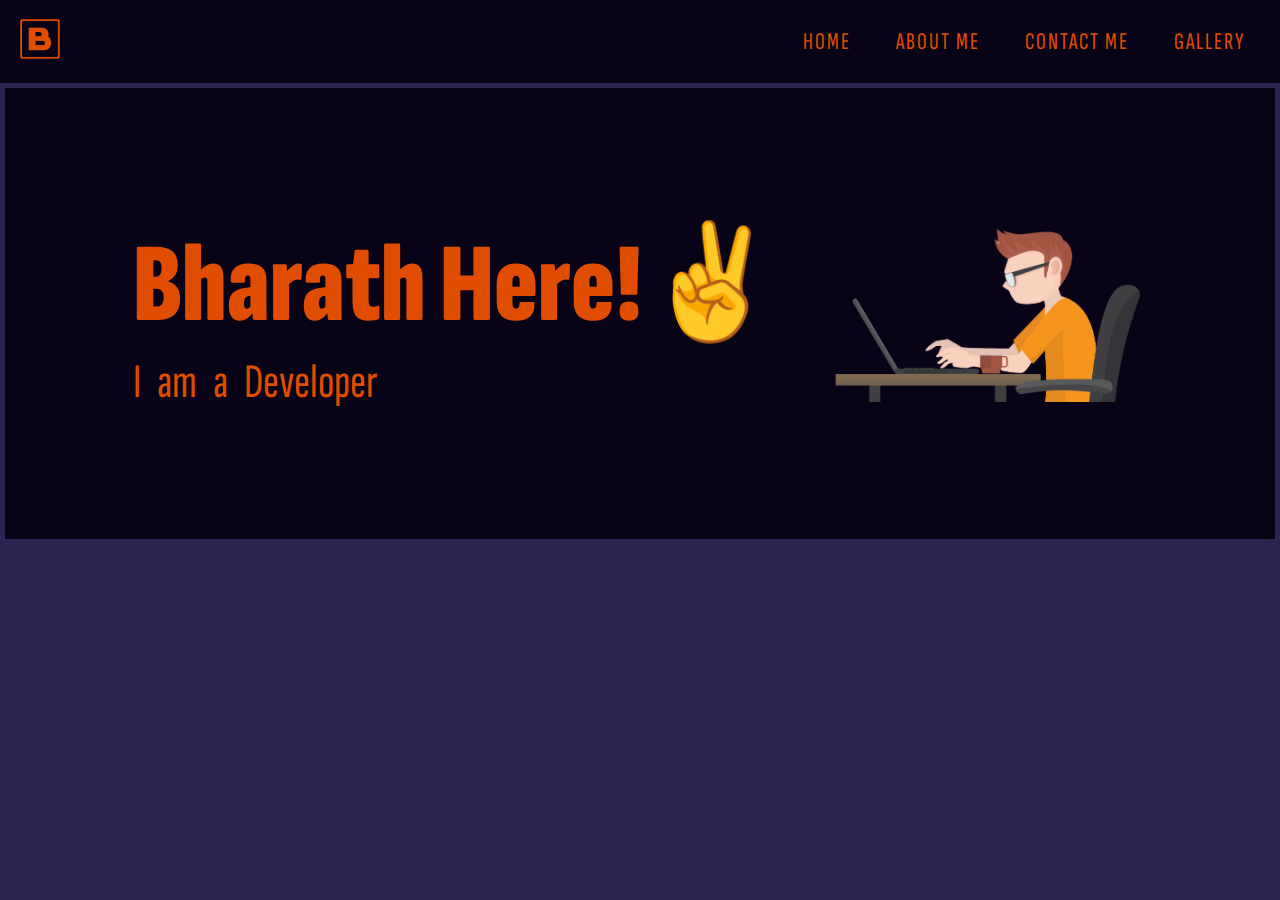
<file: index.html>
<!DOCTYPE html>
<html lang="en">

<head>
    <meta charset="UTF-8">
    <meta http-equiv="X-UA-Compatible" content="IE=edge">
    <meta name="viewport" content="width=device-width, initial-scale=1.0">
    <link rel="preconnect" href="https://fonts.googleapis.com">
    <link rel="preconnect" href="https://fonts.gstatic.com" crossorigin>
    <link rel="shortcut icon" href='./images/favicon.png' type="image/x-icon">
    <link
        href="https://fonts.googleapis.com/css2?family=Sofia+Sans+Extra+Condensed:wght@1;100;200;400;700;1000&display=swap"
        rel="stylesheet">
    <link rel="stylesheet" href="https://cdnjs.cloudflare.com/ajax/libs/font-awesome/6.0.0-beta2/css/all.min.css"
        integrity="sha512-YWzhKL2whUzgiheMoBFwW8CKV4qpHQAEuvilg9FAn5VJUDwKZZxkJNuGM4XkWuk94WCrrwslk8yWNGmY1EduTA=="
        crossorigin="anonymous" referrerpolicy="no-referrer" />
    <link rel="stylesheet" href="style.css">

    <title>Portfolio</title>
</head>

<body>
    <header>
        <nav>
            <ul class="nav-bar">
                <li class='logo'><a href='./index.html'><img src='./images/logo.png' alt="LOGO" /></a></li>
                <input type="checkbox" id="check">
                <span class="menu">
                    <li class="link"><a href="./index.html">HOME</a></li>
                    <li class="link"><a href="./aboutme.html">ABOUT ME</a></li>
                    <li class="link"><a href="./contact.html">CONTACT ME</a></li>
                    <li class="link"><a href="./gallery.html">GALLERY</a></li>
                    <label for="check" class="close-menu"><i class="fas fa-times"></i></label>
                </span>
                <label for="check" class="open-menu"><i class="fas fa-bars"></i></label>
            </ul>
        </nav>
    </header>
    <main>
        <section class="banner">
            <div class="heading-box">
                <h1 class="main-heading">Bharath Here!✌️</h1>
                <p class="banner-sub-text">I am a Developer</p>
            </div>
            <div class="img-box">
                <img src="./images/dev.png" class='cartoon-img' alt="developer cartoon" />
            </div>
        </section>
    </main>
</body>

</html>
</file>
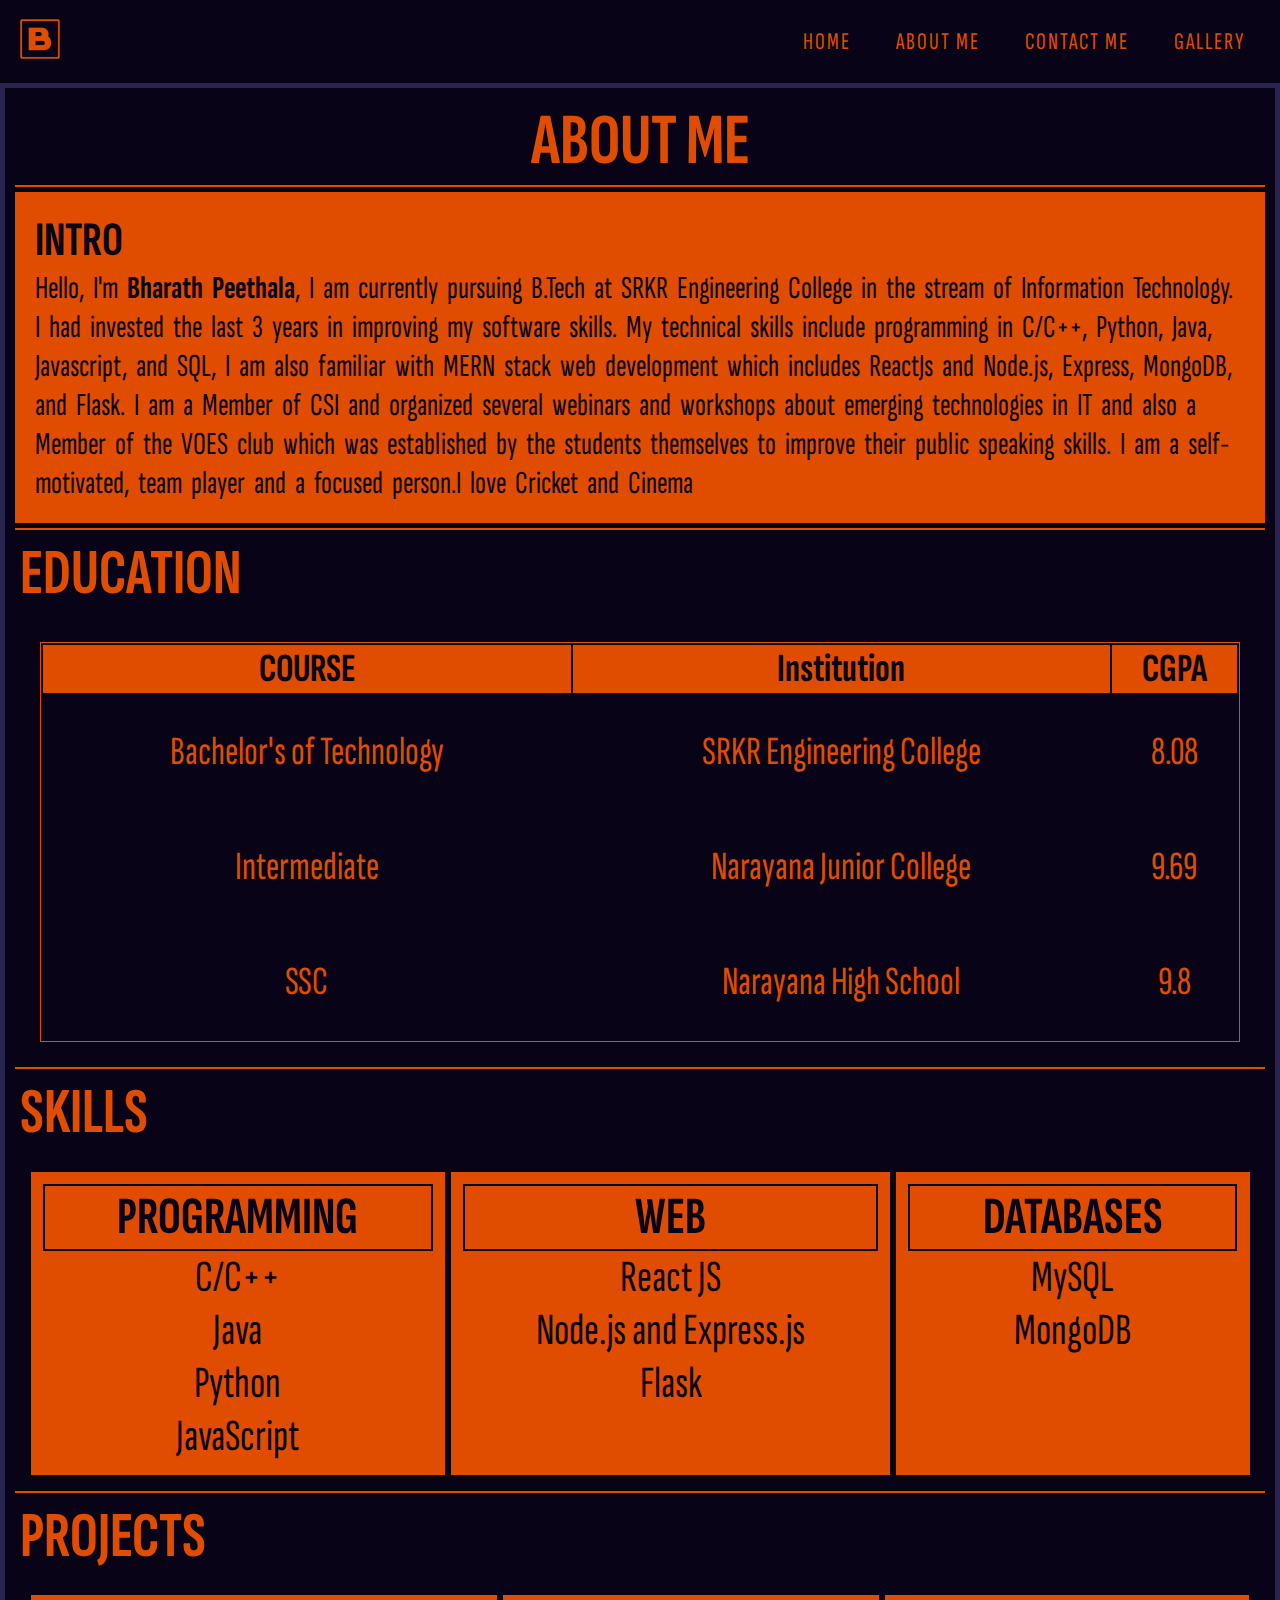
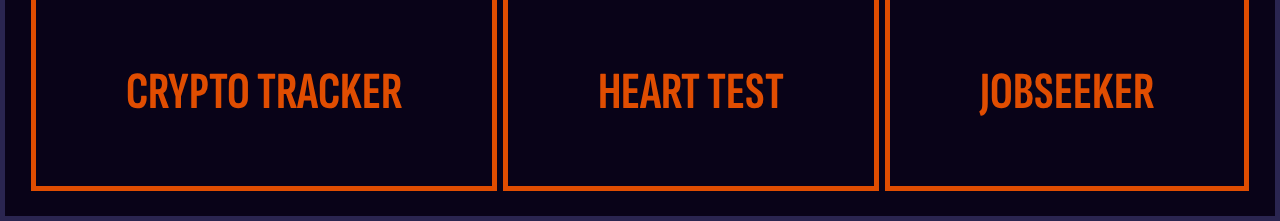
<file: aboutme.html>
<!DOCTYPE html>
<html lang="en">

<head>
    <meta charset="UTF-8">
    <meta http-equiv="X-UA-Compatible" content="IE=edge">
    <meta name="viewport" content="width=device-width, initial-scale=1.0">
    <link rel="shortcut icon" href='./images/favicon.png' type="image/x-icon">
    <link rel="preconnect" href="https://fonts.googleapis.com">
    <link rel="preconnect" href="https://fonts.gstatic.com" crossorigin>
    <link rel="stylesheet" href="https://cdnjs.cloudflare.com/ajax/libs/font-awesome/6.0.0-beta2/css/all.min.css"
        integrity="sha512-YWzhKL2whUzgiheMoBFwW8CKV4qpHQAEuvilg9FAn5VJUDwKZZxkJNuGM4XkWuk94WCrrwslk8yWNGmY1EduTA=="
        crossorigin="anonymous" referrerpolicy="no-referrer" />
    <link
        href="https://fonts.googleapis.com/css2?family=Sofia+Sans+Extra+Condensed:wght@1;100;200;400;700;1000&display=swap"
        rel="stylesheet">
    <link rel="stylesheet" href="style.css">

    <title>Portfolio</title>
</head>

<body>
    <header>
        <nav>
            <ul class="nav-bar">
                <li class='logo'><a href='./index.html'><img src='./images/logo.png' alt="LOGO" /></a></li>
                <input type="checkbox" id="check">
                <span class="menu">
                    <li class="link"><a href="./index.html">HOME</a></li>
                    <li class="link"><a href="./aboutme.html">ABOUT ME</a></li>
                    <li class="link"><a href="./contact.html">CONTACT ME</a></li>
                    <li class="link"><a href="./gallery.html">GALLERY</a></li>
                    <label for="check" class="close-menu"><i class="fas fa-times"></i></label>
                </span>
                <label for="check" class="open-menu"><i class="fas fa-bars"></i></label>
            </ul>
        </nav>
    </header>
    <main>
        <section class="container">
            <!-- INTRO -->
            <h1 class="headings">ABOUT ME</h1>
            <hr>
            <div class="intro-content">
                <h2>INTRO</h2>
                <p>Hello, I'm <strong>Bharath Peethala</strong>, I am currently pursuing B.Tech at SRKR
                    Engineering College in the stream of Information Technology. I had
                    invested the last 3 years in improving my software skills. My
                    technical skills include programming in C/C++, Python, Java,
                    Javascript, and SQL, I am also familiar with MERN stack web
                    development which includes ReactJs and Node.js, Express,
                    MongoDB, and Flask. I am a Member of CSI and organized several
                    webinars and workshops about emerging technologies in IT and also
                    a Member of the VOES club which was established by the students
                    themselves to improve their public speaking skills. I am a self-
                    motivated, team player and a focused person.I love Cricket and
                    Cinema</p>
            </div>
            <hr>
            <!-- EDUCATION -->
            <h2 class="side-headings">EDUCATION</h2>
            <div class="table-container">
                <table class="Qualification-table">
                    <thead class="Qualification-table-head">
                        <tr>
                            <th>COURSE</th>
                            <th>Institution</th>
                            <th>CGPA</th>
                        </tr>
                    </thead>
                    <tbody>

                        <tr>
                            <td>Bachelor's of Technology</td>
                            <td>SRKR Engineering College</td>
                            <td>8.08</td>
                        </tr>
                        <tr>
                            <td>Intermediate</td>
                            <td>Narayana Junior College</td>
                            <td>9.69</td>
                        </tr>
                        <tr>
                            <td>SSC</td>
                            <td>Narayana High School</td>
                            <td>9.8</td>
                        </tr>
                    </tbody>
                </table>
            </div>
            <hr>
            <!-- SKILLS -->
            <h2 class="side-headings">SKILLS</h2>
            <div class="skills-container">
                <div class="skill-container">
                    <h3 class="skill-headings">PROGRAMMING</h3>
                    <ul>
                        <li>C/C++</li>
                        <li>Java</li>
                        <li>Python</li>
                        <li>JavaScript</li>
                    </ul>
                </div>
                <div class="skill-container">
                    <h3 class="skill-headings">WEB</h3>
                    <ul>
                        <li>React JS</li>
                        <li>Node.js and Express.js</li>
                        <li>Flask</li>
                    </ul>
                </div>
                <div class="skill-container">
                    <h3 class="skill-headings">DATABASES</h3>
                    <ul>
                        <li>MySQL</li>
                        <li>MongoDB</li>
                    </ul>
                </div>
            </div>
            <hr>
            <!-- PROJECTS -->
            <h2 class="side-headings">PROJECTS</h2>
            <div class="projects-container">
                <div class="project-container">
                    <h3>CRYPTO TRACKER</h3>
                </div>
                <div class="project-container">
                    <h3>HEART TEST</h3>
                </div>
                <div class="project-container">
                    <h3>JOBSEEKER</h3>
                </div>
            </div>
        </section>
    </main>
</body>

</html>
</file>
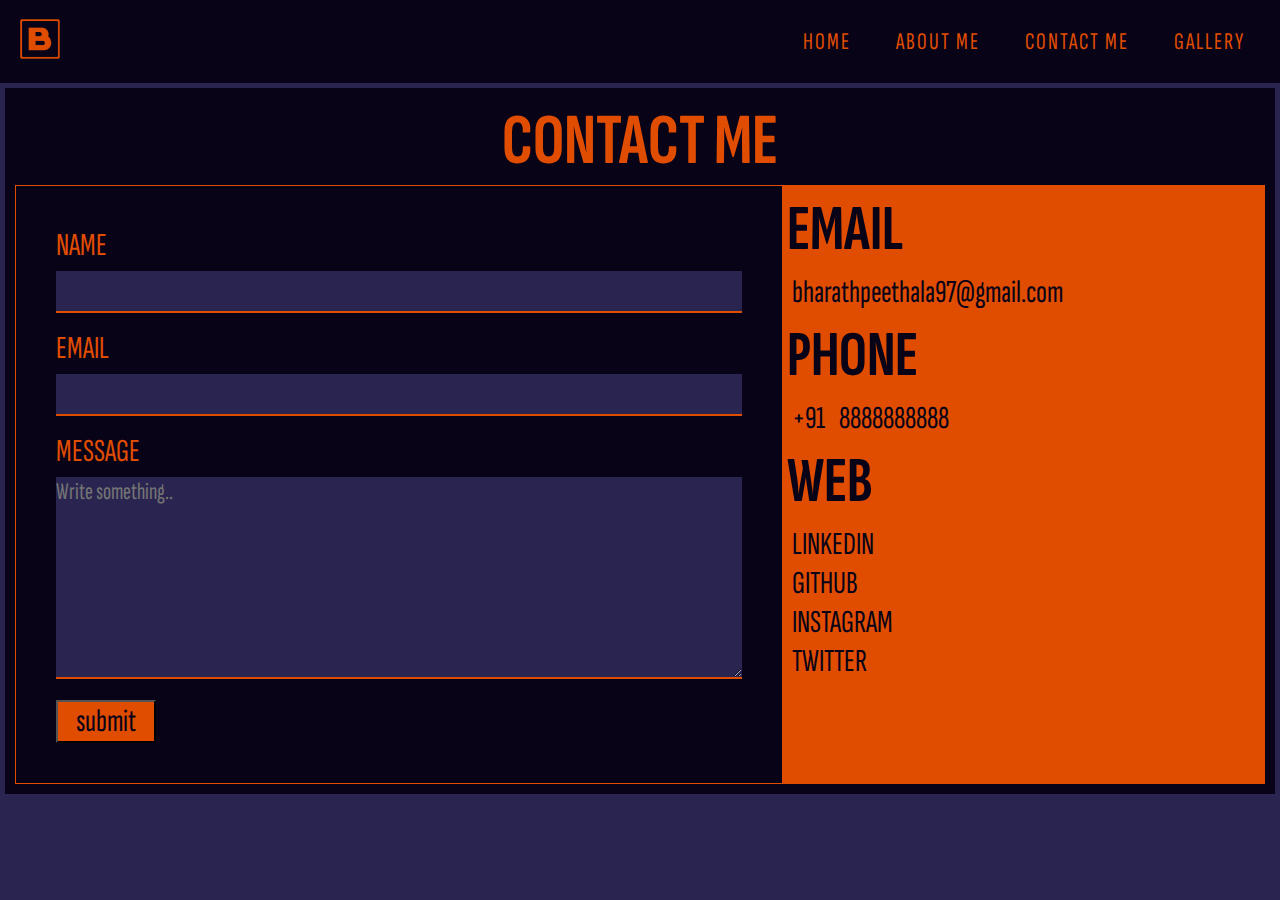
<file: contact.html>
<!DOCTYPE html>
<html lang="en">

<head>
    <meta charset="UTF-8">
    <meta http-equiv="X-UA-Compatible" content="IE=edge">
    <meta name="viewport" content="width=device-width, initial-scale=1.0">
    <link rel="shortcut icon" href='./images/favicon.png' type="image/x-icon">
    <link rel="preconnect" href="https://fonts.googleapis.com">
    <link rel="preconnect" href="https://fonts.gstatic.com" crossorigin>
    <link rel="stylesheet" href="https://cdnjs.cloudflare.com/ajax/libs/font-awesome/6.0.0-beta2/css/all.min.css"
        integrity="sha512-YWzhKL2whUzgiheMoBFwW8CKV4qpHQAEuvilg9FAn5VJUDwKZZxkJNuGM4XkWuk94WCrrwslk8yWNGmY1EduTA=="
        crossorigin="anonymous" referrerpolicy="no-referrer" />
    <link
        href="https://fonts.googleapis.com/css2?family=Sofia+Sans+Extra+Condensed:wght@1;100;200;400;700;1000&display=swap"
        rel="stylesheet">
    <link rel="stylesheet" href="style.css">

    <title>Portfolio</title>
</head>

<body>
    <header>
        <nav>
            <ul class="nav-bar">
                <li class='logo'><a href='./index.html'><img src='./images/logo.png' alt="LOGO" /></a></li>
                <input type="checkbox" id="check">
                <span class="menu">
                    <li class="link"><a href="./index.html">HOME</a></li>
                    <li class="link"><a href="./aboutme.html">ABOUT ME</a></li>
                    <li class="link"><a href="./contact.html">CONTACT ME</a></li>
                    <li class="link"><a href="./gallery.html">GALLERY</a></li>
                    <label for="check" class="close-menu"><i class="fas fa-times"></i></label>
                </span>
                <label for="check" class="open-menu"><i class="fas fa-bars"></i></label>
            </ul>
        </nav>
    </header>
    <main>
        <section class="container">
            <h2 class="headings">CONTACT ME</h2>
            <div class="contact-form-container">
                <div class="form-container">
                    <div><label for="name">NAME</label>
                        <input name="name" class="input-text" type="text" />
                    </div>

                    <div><label for="name">EMAIL</label>
                        <input name="name" class="input-text" type="email" />
                    </div>
                    <div>
                        <label>MESSAGE</label>
                        <textarea name="message" placeholder="Write something.."></textarea>
                    </div>
                    <div>
                        <button class="submit-button" type="submit">submit</button>
                    </div>
                </div>
                <div class="contact-container">
                    <div>
                        <h3 class="side-headings">EMAIL</h3>
                        <a class='sub-text' href="mailto:bharathpeethala97@gmail.com">
                            bharathpeethala97@gmail.com
                        </a>
                    </div>
                    <div>
                        <h3 class="side-headings">PHONE</h3>
                        <a class='sub-text' href="tel:+918888888888">+91 8888888888</a>
                    </div>
                    <div>
                        <h3 class="side-headings">WEB</h3>
                        <ul><a class='sub-text' href="https://www.linkedin.com/in/bharath-peethala/">LINKEDIN</a></ul>
                        <ul><a class='sub-text' href="https://github.com/BharathPeethala/">GITHUB</a></ul>
                        <ul><a class='sub-text' href="https://www.instagram.com/bharath_naidu_2210/">INSTAGRAM</a></ul>
                        <ul><a class='sub-text' href="https://twitter.com/Bharath72498538">TWITTER</a></ul>
                    </div>
                </div>
            </div>
        </section>
    </main>
</body>

</html>
</file>
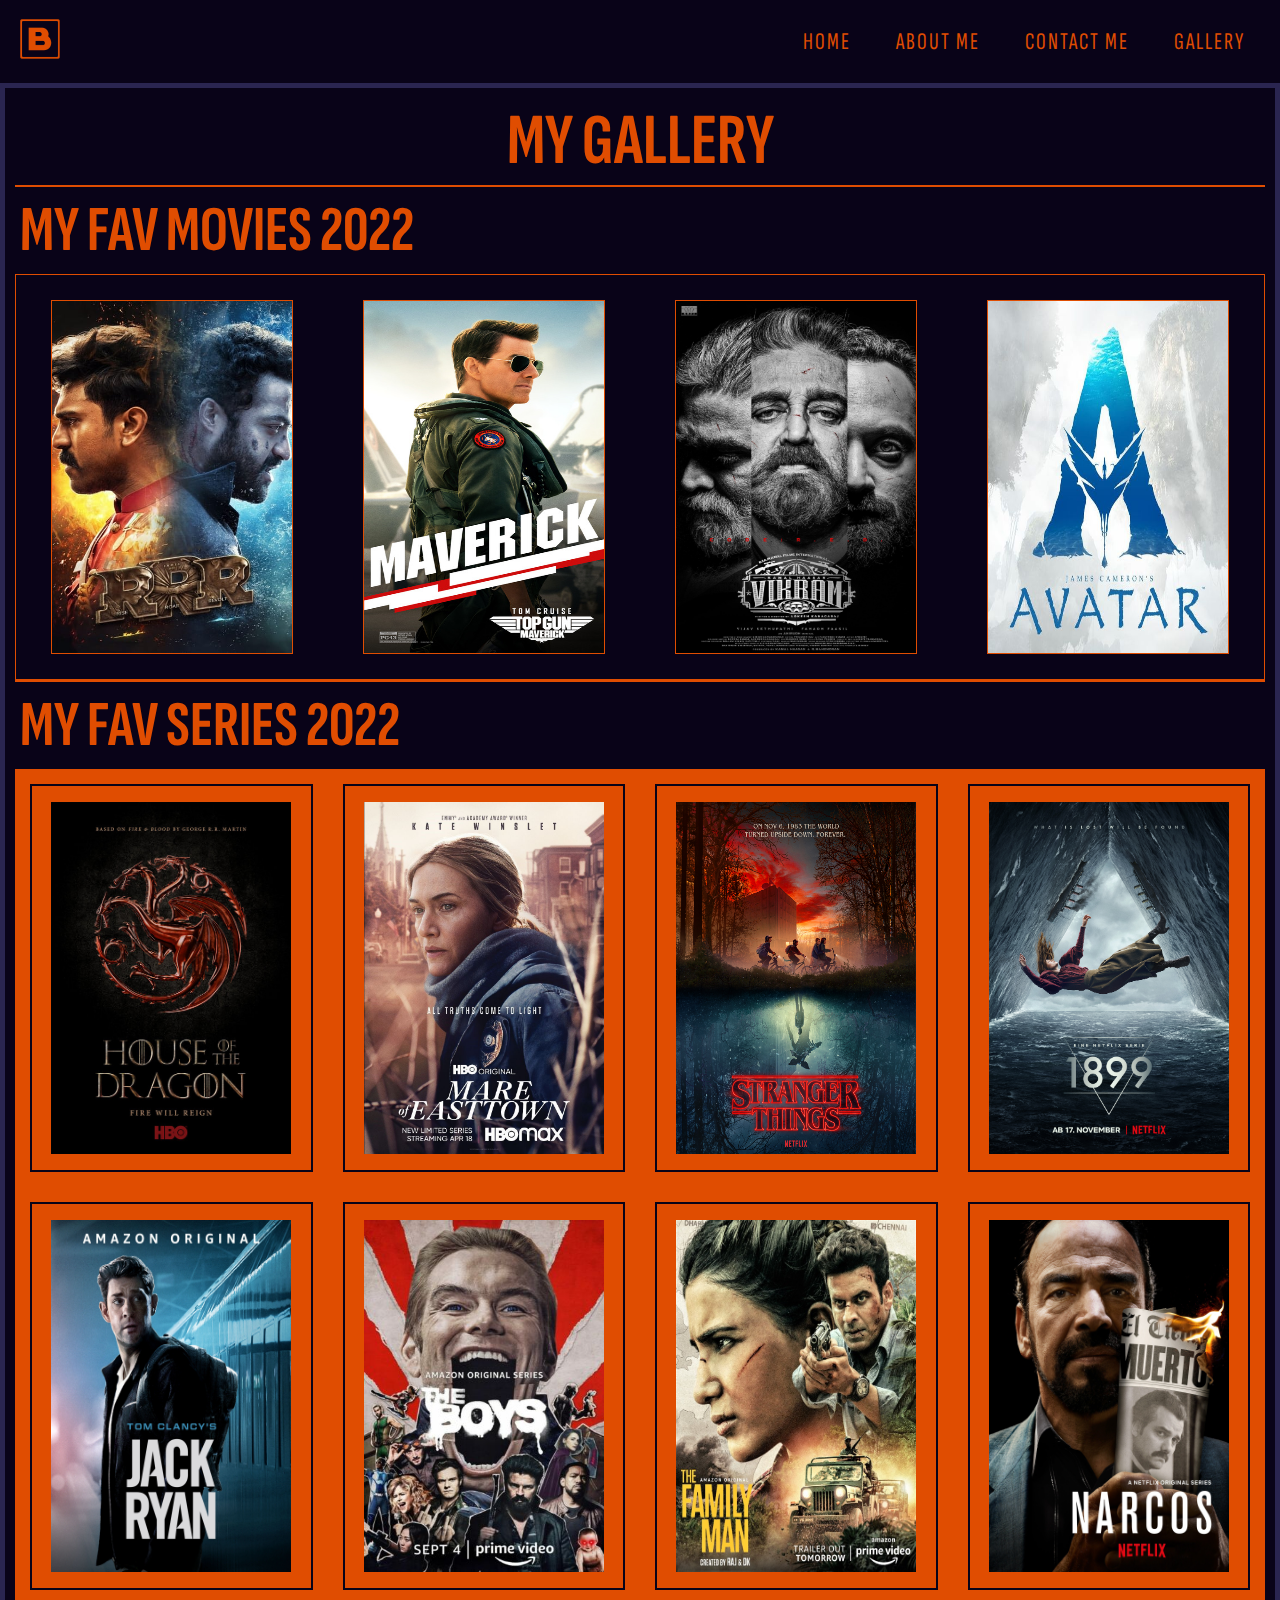
<file: gallery.html>
<!DOCTYPE html>
<html lang="en">

<head>
    <meta charset="UTF-8">
    <meta http-equiv="X-UA-Compatible" content="IE=edge">
    <meta name="viewport" content="width=device-width, initial-scale=1.0">
    <link rel="preconnect" href="https://fonts.googleapis.com">
    <link rel="preconnect" href="https://fonts.gstatic.com" crossorigin>
    <link rel="shortcut icon" href='./images/favicon.png' type="image/x-icon">
    <link rel="stylesheet" href="https://cdnjs.cloudflare.com/ajax/libs/font-awesome/6.0.0-beta2/css/all.min.css"
        integrity="sha512-YWzhKL2whUzgiheMoBFwW8CKV4qpHQAEuvilg9FAn5VJUDwKZZxkJNuGM4XkWuk94WCrrwslk8yWNGmY1EduTA=="
        crossorigin="anonymous" referrerpolicy="no-referrer" />
    <link
        href="https://fonts.googleapis.com/css2?family=Sofia+Sans+Extra+Condensed:wght@1;100;200;400;700;1000&display=swap"
        rel="stylesheet">
    <link rel="stylesheet" href="style.css">

    <title>Portfolio</title>
</head>

<body>
    <header>
        <nav>
            <ul class="nav-bar">
                <li class='logo'><a href='./index.html'><img src='./images/logo.png' alt="LOGO" /></a></li>
                <input type="checkbox" id="check">
                <span class="menu">
                    <li class="link"><a href="./index.html">HOME</a></li>
                    <li class="link"><a href="./aboutme.html">ABOUT ME</a></li>
                    <li class="link"><a href="./contact.html">CONTACT ME</a></li>
                    <li class="link"><a href="./gallery.html">GALLERY</a></li>
                    <label for="check" class="close-menu"><i class="fas fa-times"></i></label>
                </span>
                <label for="check" class="open-menu"><i class="fas fa-bars"></i></label>
            </ul>
        </nav>
    </header>
    <main>
        <section class="container">
            <h1 class='headings'>MY GALLERY</h1>
            <hr>
            <h1 class="side-headings">MY FAV MOVIES 2022</h1>
            <div class="flex-movies-container">
                <div class="poster-container"><img src="./movies_poster/rrr-poster.jpg" alt="image" class="poster" />
                </div>
                <div class="poster-container"><img src="./movies_poster/top-gun.jpg" alt="image" class="poster" /></div>
                <div class="poster-container"><img src="./movies_poster/vikram-poster.jpeg" alt="image"
                        class="poster" /></div>
                <div class="poster-container"><img src="./movies_poster/avatar.jpg" alt="image" class="poster" /></div>

            </div>
            <hr>
            <h1 class="side-headings">MY FAV SERIES 2022</h1>
            <div class="grid-series-container">
                <div class="grid-container">
                    <img class='poster' src="./series_poster/hod.jpg" alt="poster image" />
                </div>
                <div class="grid-container">
                    <img class='poster' src="./series_poster/mare.jpg" alt="poster image" />
                </div>
                <div class="grid-container">
                    <img class='poster' src="./series_poster/stranger_things.jpg" alt="poster image" />
                </div>
                <div class="grid-container">
                    <img class='poster' src="./series_poster/1899.jpg" alt="poster image" />
                </div>
                <div class="grid-container">
                    <img class='poster' src="./series_poster/jack-ryan.jpg" alt="poster image" />
                </div>
                <div class="grid-container">
                    <img class='poster' src="./series_poster/boys.jpeg" alt="poster image" />
                </div>
                <div class="grid-container">
                    <img class='poster' src="./series_poster/family-man.jpeg" alt="poster image" />
                </div>
                <div class="grid-container">
                    <img class='poster' src="./series_poster/narcos.jpg" alt="poster image" />
                </div>
            </div>
        </section>
    </main>
</body>

</html>
</file>
<file: style.css>
* {
	margin: 0;
	padding: 0;
	font-family: "Sofia Sans Extra Condensed", sans-serif;
	/* box-sizing: border-box; */
}

li {
	list-style: none;
}

a {
	text-decoration: none;
	color: #e04d01;
}
a:hover {
	color: #eec09a;
}
body {
	background-color: #2a2550;
	color: #e04d01;
	position: relative;
}

hr {
	border: 1px solid #e04d01;
	color: #e04d01 !important;
}
/* navbar */
.nav-bar {
	display: flex;
	justify-content: space-between;
	align-items: center;
	list-style: none;
	position: relative;
	background-color: #090318;
	padding: 12px 20px;
}
.logo img {
	width: 40px;
}
.menu {
	display: flex;
}
.menu li {
	padding-left: 30px;
}
.menu li a {
	display: inline-block;
	text-decoration: none;
	text-align: center;
	transition: 0.15s ease-in-out;
	position: relative;
	text-transform: uppercase;
}
.menu li a::after {
	content: "";
	position: absolute;
	bottom: 0;
	left: 0;
	width: 0;
	height: 1px;
	background-color: #090318;
	transition: 0.15s ease-in-out;
}
.menu li a:hover:after {
	width: 100%;
}
.open-menu,
.close-menu {
	position: absolute;
	cursor: pointer;
	font-size: 1.5rem;
	display: none;
}
.open-menu {
	top: 50%;
	right: 20px;
	transform: translateY(-50%);
}
.close-menu {
	top: 20px;
	right: 20px;
}

#check {
	display: none;
}
@media (max-width: 610px) {
	.menu {
		flex-direction: column;
		align-items: center;
		justify-content: center;
		width: 80%;
		height: 100vh;
		position: fixed;
		top: 0;
		right: -100%;
		z-index: 100;
		background-color: #090318;
		transition: all 0.2s ease-in-out;
	}
	.menu li {
		margin-top: 40px;
	}
	.menu li a {
		padding: 10px;
	}
	.open-menu,
	.close-menu {
		display: block;
	}
	#check:checked ~ .menu {
		right: 0;
	}
}
.link {
	font-size: 1.5rem;
	padding: 15px;
	letter-spacing: 2px;
}

.link:hover {
	color: #eec09a;
	transition: 0.7s;
	transform: scale(1.1);
}
/* banner */

.banner {
	display: flex;
	justify-content: space-between;
	flex-wrap: wrap;

	background-color: #090318;
	height: 70%;
	padding: 10%;
	margin: 5px 5px;
}

.main-heading {
	font-size: 7rem;
	font-weight: 1000;
}

.banner-sub-text {
	font-size: 3rem;
	word-spacing: 10px;
}

.cartoon-img {
	width: 320px;
}
/* ABOUT ME */
.headings {
	font-size: 4.5rem;
	text-align: center;
}
.side-headings {
	margin: 5px;
	font-size: 4rem;
}
.intro-content {
	margin: 5px 0;
	font-size: 2rem;
	background-color: #e04d01;
	color: #090318 !important;
	padding: 20px;
	word-spacing: 5px;
}
.container {
	background-color: #090318;
	margin: 5px 5px;
	padding: 10px;
}

.table-container {
	padding: 2%;
}

.Qualification-table {
	width: 100%;
	text-align: center;
	font-size: 2.5rem;
	height: 400px;
	border: 1px solid #e04d01;
}

.Qualification-table-head {
	background-color: #e04d01;
	color: #090318 !important;
}

.skills-container {
	font-size: 2.8rem;
	padding: 1%;
	display: flex;
	justify-content: space-between;
	flex-wrap: wrap;
}

.skill-container {
	text-align: center;
	flex-grow: 1;
	background-color: #e04d01;
	color: #090318;
	padding: 1%;
	margin: 3px;
}
.skill-container:hover {
	transform: scale(1.1);
	background-color: #090318;
	color: #e04d01;
}

.skill-headings {
	border: 2px solid #090318;
}

.projects-container {
	font-size: 2.8rem;
	padding: 1%;
	display: flex;
	justify-content: space-between;
	flex-wrap: wrap;
}

.project-container {
	text-align: center;
	padding: 5% 2%;
	flex-grow: 1;
	margin: 3px;
	border: 5px solid #e04d01;
}
.project-container:hover {
	transform: scale(1.1);
}
/* CONTACT ME */

.sub-text {
	padding: 2%;
	font-size: 2rem;
	word-spacing: 10px;
	color: #090318;
}

.contact-form-container {
	border: 1px solid #e04d01;
	display: flex;
	justify-content: flex-start;
	flex-wrap: wrap;
}
label {
	font-size: 2rem;
}
.form-container {
	flex-grow: 2;
	padding: 40px;
}
input[type="text"],
input[type="email"],
textarea {
	width: 100%;
	height: 40px;
	border: none;
	color: #e04d01;
	background-color: #2a2550;
	border-bottom: 2px solid#e04d01;
	margin-top: 6px;
	margin-bottom: 16px;
	resize: vertical;
	font-size: 1.5rem;
}

textarea {
	height: 200px;
}

.submit-button {
	width: 100px;
	font-size: 2rem;
	color: #090318;
	background-color: #e04d01;
}

.submit-button:hover {
	transform: scale(1.2);
}

.contact-container {
	flex-grow: 1;
	background-color: #e04d01;
	color: #090318 !important;
}

/* my gallery */
.flex-movies-container {
	border: 1px solid #e04d01;
	display: flex;
	justify-content: space-around;
	flex-wrap: wrap;
}

.poster-container {
	flex-grow: 1;
	align-items: center;
	display: flex;
	justify-content: space-around;
	margin: 15px;
	padding: 10px;
}
.poster {
	width: 15rem;
	height: 22rem;
	border: 1px solid #e04d01;
}

.poster:hover {
	transition: 0.7s;
	transform: scale(1.2);
}
.grid-series-container {
	background-color: #e04d01;
	display: grid;
	grid-template-columns: repeat(auto-fill, minmax(18rem, 1fr));
}

.grid-container {
	margin: 15px;
	padding: 15px;
	align-items: center;
	display: flex;
	justify-content: space-around;
	border: 2px solid #090318;
}
</file>
